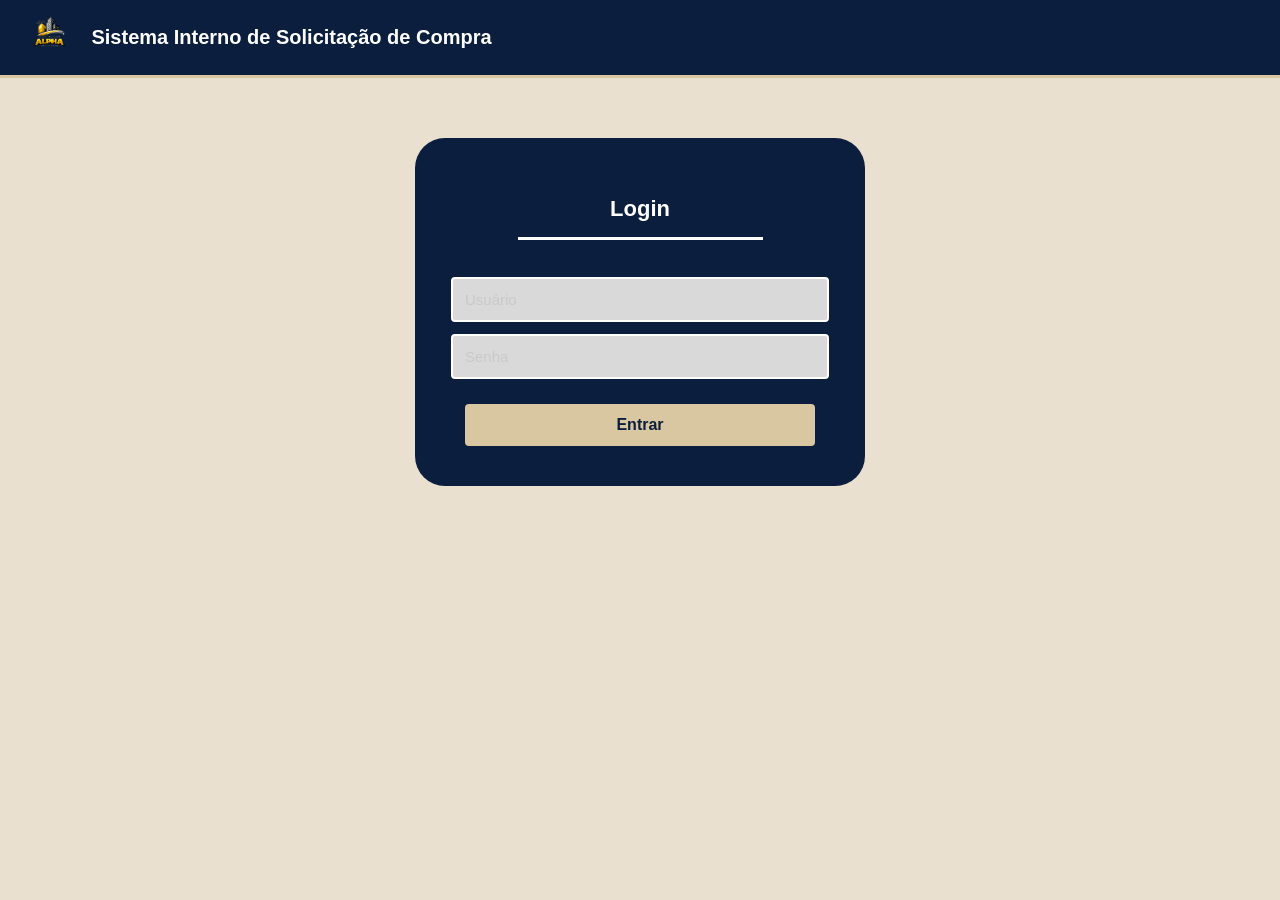
<file: index.html>
<!DOCTYPE html>
<html lang="pt-BR">

<head>

    <meta charset="UTF-8">
    <meta name="viewport" content="width=device-width, initial-scale=1.0">

    <title>Login</title>

    <link rel="stylesheet" href="styleLogin.css">

</head>

<body class="login-body">

    <header class="top-bar">
        <img src="logo.png" alt="Logo da empresa" class="logo">
        <span>Sistema Interno de Solicitação de Compra</span>
    </header>

    <main>

        <div class="login-container">

            <h2>Login</h2>

            <input 
                type="text" 
                id="usuario" 
                placeholder="Usuário"
            >

            <input 
                type="password" 
                id="senha" 
                placeholder="Senha"
            >

            <button onclick="login()">
                Entrar
            </button>

        </div>

    </main>

    <script src="script.js"></script>

</body>

</html>
</file>
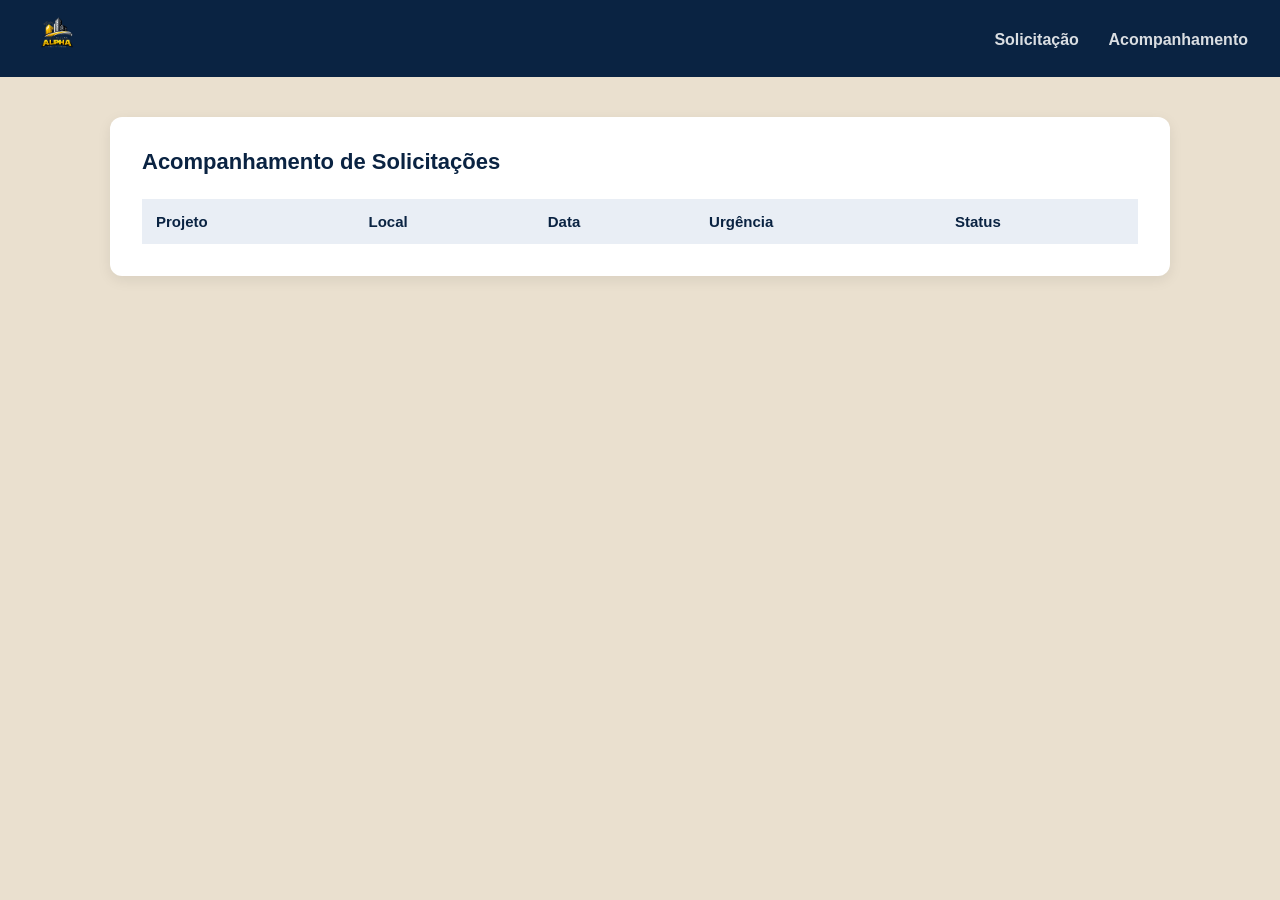
<file: acompanhamento.html>
<!DOCTYPE html>
<html lang="pt-BR">
<head>
    <meta charset="UTF-8">
    <meta name="viewport" content="width=device-width, initial-scale=1.0">
    <title>Acompanhamento</title>
    <link rel="stylesheet" href="styleAcompanhamento.css">
</head>

<body>

<header class="top-bar">
    <img src="logo.png" alt="Logo da Empresa" id="logo">
    <nav>
        <a href="orcamento.html">Solicitação</a>
        <a href="acompanhamento.html">Acompanhamento</a>
    </nav>
</header>

<main class="container">

    <div class="card">
        <h2>Acompanhamento de Solicitações</h2>

        <table>
            <thead>
                <tr>
                    <th>Projeto</th>
                    <th>Local</th>
                    <th>Data</th>
                    <th>Urgência</th>
                    <th>Status</th>
                </tr>
            </thead>

            <tbody id="tabelaAcompanhamento"></tbody>
        </table>
    </div>

</main>

<script src="script.js"></script>

<script>
    window.onload = mostrarAcompanhamento;
</script>

</body>
</html>
</file>
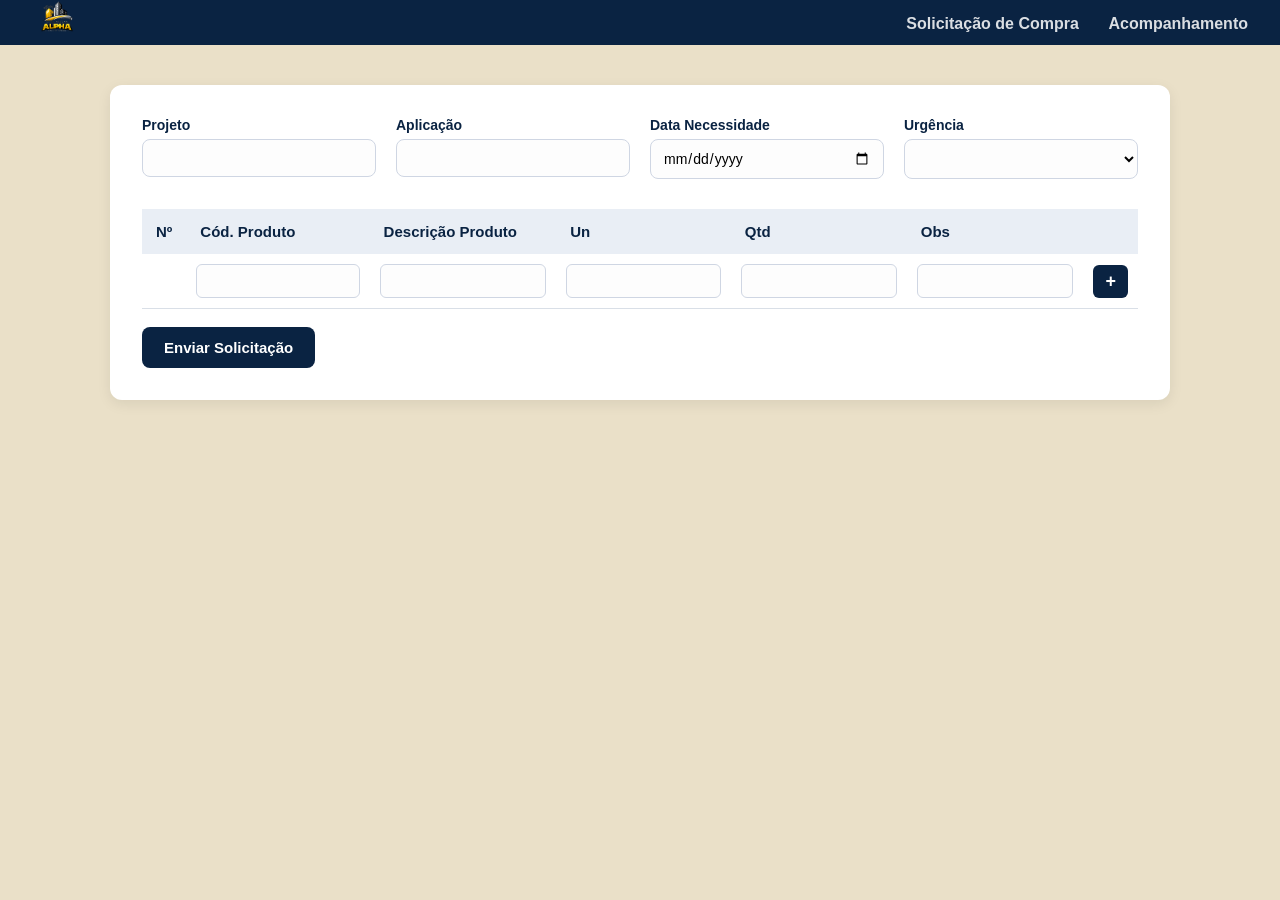
<file: orcamento.html>
<!DOCTYPE html>
<html lang="pt-BR">
<head>
    <meta charset="UTF-8">
    <meta name="viewport" content="width=device-width, initial-scale=1.0">
    <title>Solicitação</title>
    <link rel="stylesheet" href="styleOcamento.css">
</head>

<body>

<header class="top-bar">
        <img src="logo.png" alt="Logo da empresa" id="logo">
    <nav>
        <a href="solicitacao.html">Solicitação de Compra</a>
        <a href="acompanhamento.html">Acompanhamento</a>
    </nav>
</header>

<main class="container">

    <div class="card">

        <!-- DADOS -->
        <div class="linha">
            <div>
                <label>Projeto</label>
                <input type="number" id="projeto">
            </div>

            <div>
                <label>Aplicação</label>
                <input type="text" id="local">
            </div>

            <div>
                <label>Data Necessidade</label>
                <input type="date" id="dataNecessidade">
            </div>

            <div>
                <label>Urgência</label>
                <select id="urgencia">
                    <option value=""></option>
                    <option value="baixa">Baixa</option>
                    <option value="media">Média</option>
                    <option value="alta">Alta</option>
                </select>
            </div>
        </div>

        <!-- TABELA -->
        <table>
            <thead>
                <tr>
                    <th>Nº</th>
                    <th>Cód. Produto</th>
                    <th>Descrição Produto</th>
                    <th>Un</th>
                    <th>Qtd</th>
                    <th>Obs</th>
                    <th></th>
                </tr>
            </thead>

            <tbody id="tabelaItens">

                <!-- LINHA INPUT -->
                <tr class="linha-input">
                    <td></td>

                    <td>
                        <input type="text" id="codigo" oninput="buscarPorCodigo()">
                    </td>

                    <td>
                        <input type="text" id="produto" oninput="filtrarProdutos()">
                        <div id="listaProdutos" class="lista-produtos"></div>
                    </td>

                    <td><input type="text" id="unidade"></td>

                    <td><input type="number" id="quantidade"></td>

                    <td><input type="text" id="obs"></td>

                    <td>
                        <button onclick="adicionarItem()">+</button>
                    </td>
                </tr>

            </tbody>
        </table>

        <br>

        <button onclick="enviarSolicitacao()">Enviar Solicitação</button>

    </div>

</main>

<script src="script.js"></script>
</body>
</html>
</file>
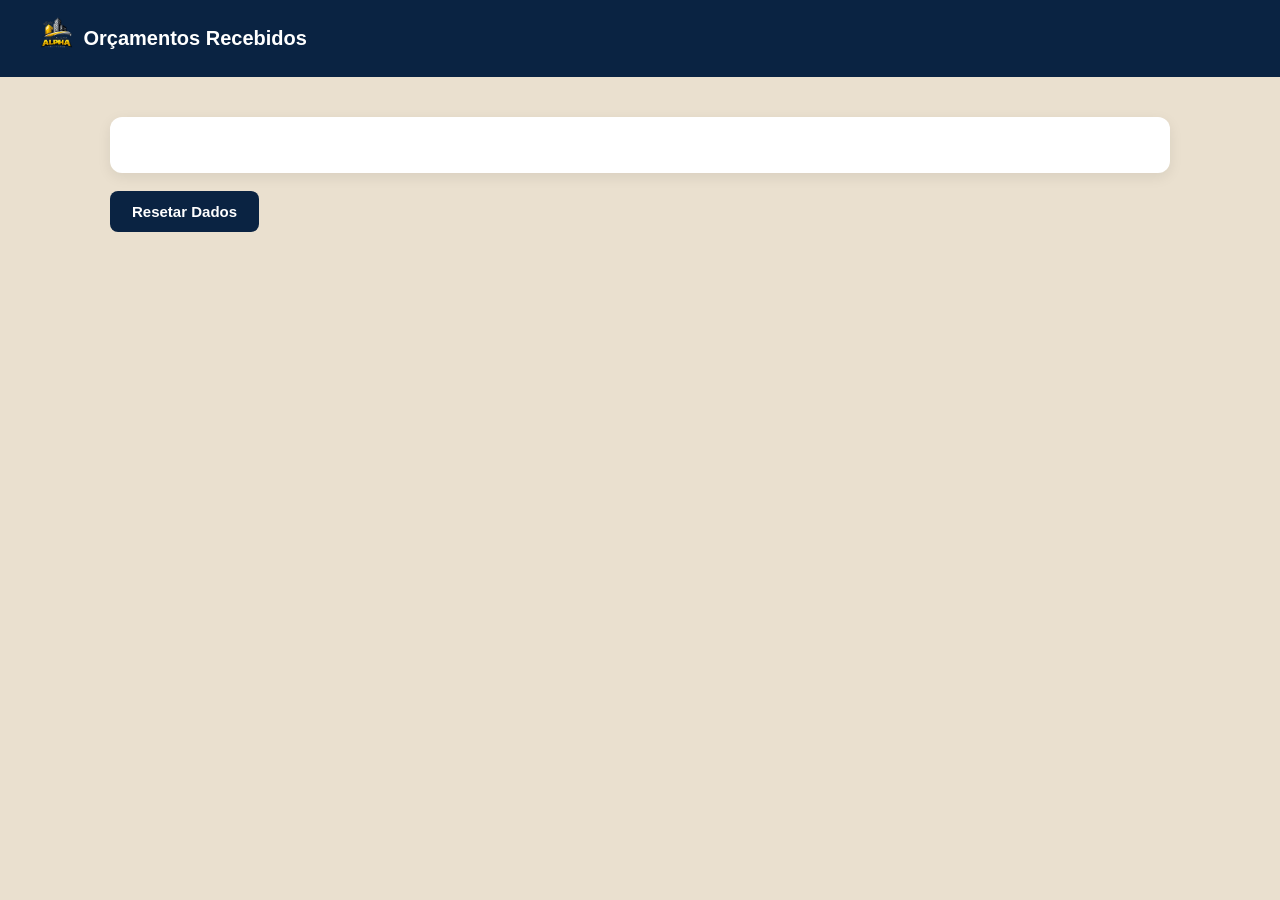
<file: supervisor.html>
<!DOCTYPE html>
<html lang="pt-BR">
<head>
    <meta charset="UTF-8">
    <meta name="viewport" content="width=device-width, initial-scale=1.0">
    <title>Supervisor</title>
    
    <link rel="stylesheet" href="styleSupervisor.css">
</head>

<body>

<header class="top-bar">
    <img src="logo.png" alt="Logo da empresa" id="logo">
    <span>Orçamentos Recebidos</span>
</header>

<main>
    <div id="listaOrcamentos"></div>
    <br>
    <button onclick="limparOrcamentos()">Resetar Dados</button>
</main>

<script src="script.js"></script>
<script>
    window.onload = mostrarOrcamentos;
</script>

</body>
</html>
</file>
<file: styleLogin.css>
/* ===== Fundo geral ===== */
.login-body {
    margin: 0;
    padding: 0;
    background: #EAE0CF; /* azul escuro */
    font-family: Arial, sans-serif;
}

/* ===== Barra superior ===== */
.top-bar {
    display: flex;
    align-items: center;
    gap: 15px;
    padding: 15px 25px;
    background: #0b1e3d;
    border-bottom: 3px solid #d8c7a1; /* bege */
}

.top-bar .logo {
    height: 45px;
}

.top-bar span {
    color: #FFFF;
    font-size: 20px;
    font-weight: bold;
}

/* ===== Container do login ===== */
main {
    display: flex;
    justify-content: center;
    margin-top: 60px;
}

.login-container {
    display: flex;
    flex-direction: column;
    align-items: center;
    background: #0b1e3d;
    padding: 40px 50px;
    width: 350px;
    border-radius: 30px;
    text-align: center;
}

/* ===== Título ===== */
.login-container h2 {
    color: white;
    padding-bottom: 15px;
    border-bottom: 3px solid #ffff;
    width: 70%;
    margin-bottom: 25px;;
    font-size: 22px;
}

/* ===== Inputs ===== */
.login-container input {
    width: 100%;
    padding: 12px;
    margin-top: 12px;
    border: 2px solid #FFFF;
    border-radius: 4px;
    background: #D9D9D9;
    color: black;
    font-size: 15px;
}

.login-container input::placeholder {
    color: #c9c9c9;
}

/* ===== Botão ===== */
.login-container button {
    width: 100%;
    margin-top: 25px;
    padding: 12px;
    background: #d8c7a1;
    color: #0b1e3d;
    border: none;
    border-radius: 4px;
    font-size: 16px;
    font-weight: bold;
    cursor: pointer;
    transition: 0.3s;
}

.login-container button:hover {
    background: #c3b18d;
}
</file>
<file: styleAcompanhamento.css>
/* ====== RESET ====== */
* {
    margin: 0;
    padding: 0;
    box-sizing: border-box;
    font-family: "Inter", Arial, sans-serif;
}

body {
    background: #EAE0CF;
    color: #333;
}
#logo {
    height: 45px;
    width: 52px;
}
/* ====== TOP BAR ====== */
.top-bar {
    width: 100%;
    background: #0A2342;
    color: #fff;
    padding: 16px 32px;
    display: flex;
    justify-content: space-between;
    align-items: center;
    font-weight: 600;
    font-size: 20px;
}

.top-bar nav a {
    color: #fff;
    margin-left: 24px;
    text-decoration: none;
    font-size: 16px;
    opacity: 0.85;
    transition: 0.2s;
}

.top-bar nav a:hover {
    opacity: 1;
}

/* ====== CONTAINER ====== */
.container {
    max-width: 1100px;
    margin: 40px auto;
    padding: 0 20px;
}

/* ====== CARD ====== */
.card {
    background: #fff;
    padding: 32px;
    border-radius: 12px;
    box-shadow: 0 4px 14px rgba(0,0,0,0.08);
}

.card h2 {
    margin-bottom: 24px;
    font-size: 22px;
    color: #0A2342;
}

/* ====== TABLE ====== */
table {
    width: 100%;
    border-collapse: collapse;
    margin-top: 10px;
}

thead {
    background: #e9eef5;
}

thead th {
    padding: 14px;
    text-align: left;
    font-size: 15px;
    color: #0A2342;
    font-weight: 600;
}

tbody tr {
    border-bottom: 1px solid #d9dfe7;
}

tbody td {
    padding: 12px;
    font-size: 14px;
}

tbody tr:hover {
    background: #f5f8fc;
}

/* ====== STATUS BADGE ====== */
.status {
    padding: 6px 12px;
    border-radius: 6px;
    font-size: 13px;
    font-weight: 600;
    display: inline-block;
}

.status.pendente {
    background: #fff3cd;
    color: #856404;
}

.status.aprovado {
    background: #d4edda;
    color: #155724;
}

.status.reprovado {
    background: #f8d7da;
    color: #721c24;
}
</file>
<file: styleOcamento.css>
/* ====== RESET ====== */
* {
    margin: 0;
    padding: 0;
    box-sizing: border-box;
    font-family: "Inter", Arial, sans-serif;
}

body {
    background: #EAE0C8;
    color: #333;
}

/* ====== TOP BAR ====== */
.top-bar {  
    height: 45px;
    background: #0A2342;
    color: #fff;
    padding: 16px 32px;
    display: flex;
    justify-content: space-between;
    align-items: center;
    font-weight: 600;
    font-size: 20px;
}
#logo {
    height: 45px;
    width: 52px;
}
.top-bar nav a {
    color: #fff;
    margin-left: 24px;
    text-decoration: none;
    font-size: 16px;
    opacity: 0.85;
    transition: 0.2s;
}

.top-bar nav a:hover {
    opacity: 1;
}

/* ====== CONTAINER ====== */
.container {
    max-width: 1100px;
    margin: 40px auto;
    padding: 0 20px;
}

/* ====== CARD ====== */
.card {
    background: #fff;
    padding: 32px;
    border-radius: 12px;
    box-shadow: 0 4px 14px rgba(0,0,0,0.08);
}

/* ====== LINHA DE INPUTS ====== */
.linha {
    display: flex;
    gap: 20px;
    margin-bottom: 30px;
}

.linha div {
    flex: 1;
    display: flex;
    flex-direction: column;
}

label {
    font-size: 14px;
    font-weight: 600;
    margin-bottom: 6px;
    color: #0A2342;
}

input, select {
    padding: 10px 12px;
    border: 1px solid #cfd6e3;
    border-radius: 8px;
    font-size: 14px;
    background: #fdfdfd;
    transition: 0.2s;
}

input:focus, select:focus {
    border-color: #0A2342;
    outline: none;
    box-shadow: 0 0 0 2px rgba(10, 35, 66, 0.15);
}

/* ====== TABELA ====== */
table {
    width: 100%;
    border-collapse: collapse;
}

thead {
    background: #e9eef5;
}

thead th {
    padding: 14px;
    text-align: left;
    font-size: 15px;
    color: #0A2342;
    font-weight: 600;
}

tbody td {
    padding: 10px;
    border-bottom: 1px solid #d9dfe7;
}

tbody tr:hover {
    background: #f5f8fc;
}

/* ====== INPUTS DENTRO DA TABELA ====== */
.linha-input input {
    width: 100%;
    padding: 8px;
    border: 1px solid #cfd6e3;
    border-radius: 6px;
    font-size: 14px;
}

.linha-input input:focus {
    border-color: #0A2342;
    outline: none;
}

/* ====== BOTÃO "+" ====== */
.linha-input button {
    background: #0A2342;
    color: #fff;
    border: none;
    padding: 6px 12px;
    border-radius: 6px;
    font-size: 18px;
    cursor: pointer;
    transition: 0.2s;
}

.linha-input button:hover {
    background: #0d3a6b;
}

/* ====== BOTÃO ENVIAR ====== */
button {
    background: #0A2342;
    color: #fff;
    border: none;
    padding: 12px 22px;
    border-radius: 8px;
    font-size: 15px;
    cursor: pointer;
    font-weight: 600;
    transition: 0.2s;
}

button:hover {
    background: #0d3a6b;
}

/* ====== LISTA DE PRODUTOS (AUTOCOMPLETE) ====== */
.lista-produtos {
    position: absolute;
    background: #fff;
    border: 1px solid #cfd6e3;
    border-radius: 6px;
    margin-top: 4px;
    width: 250px;
    max-height: 180px;
    overflow-y: auto;
    box-shadow: 0 4px 12px rgba(0,0,0,0.1);
    display: none;
    z-index: 10;
}

.lista-produtos div {
    padding: 8px 10px;
    cursor: pointer;
    font-size: 14px;
}

.lista-produtos div:hover {
    background: #f0f4fa;
}
</file>
<file: styleSupervisor.css>
/* ====== RESET ====== */
* {
    margin: 0;
    padding: 0;
    box-sizing: border-box;
    font-family: "Inter", Arial, sans-serif;
}

body {
    background: #EAE0CF;
    color: #333;
}

/* ====== TOP BAR ====== */
.top-bar {
    width: 100%;
    background: #0A2342;
    color: #fff;
    padding: 16px 32px;
    display: flex;
    align-items: center;
    font-weight: 600;
    font-size: 20px;
}
#logo {
    height: 45px;
}
/* ====== MAIN ====== */
main {
    max-width: 1100px;
    margin: 40px auto;
    padding: 0 20px;
}

/* ====== LISTA DE ORÇAMENTOS ====== */
#listaOrcamentos {
    background: #fff;
    padding: 28px;
    border-radius: 12px;
    box-shadow: 0 4px 14px rgba(0,0,0,0.08);
    font-size: 15px;
}

/* Cada item de orçamento */
.orcamento-item {
    background: #f7f9fc;
    border: 1px solid #d9dfe7;
    padding: 16px;
    border-radius: 10px;
    margin-bottom: 16px;
}

.orcamento-item strong {
    color: #0A2342;
}

/* ====== BOTÃO RESETAR ====== */
button {
    background: #0A2342;
    color: #fff;
    border: none;
    padding: 12px 22px;
    border-radius: 8px;
    font-size: 15px;
    cursor: pointer;
    font-weight: 600;
    transition: 0.2s;
}

button:hover {
    background: #0d3a6b;
}
</file>
